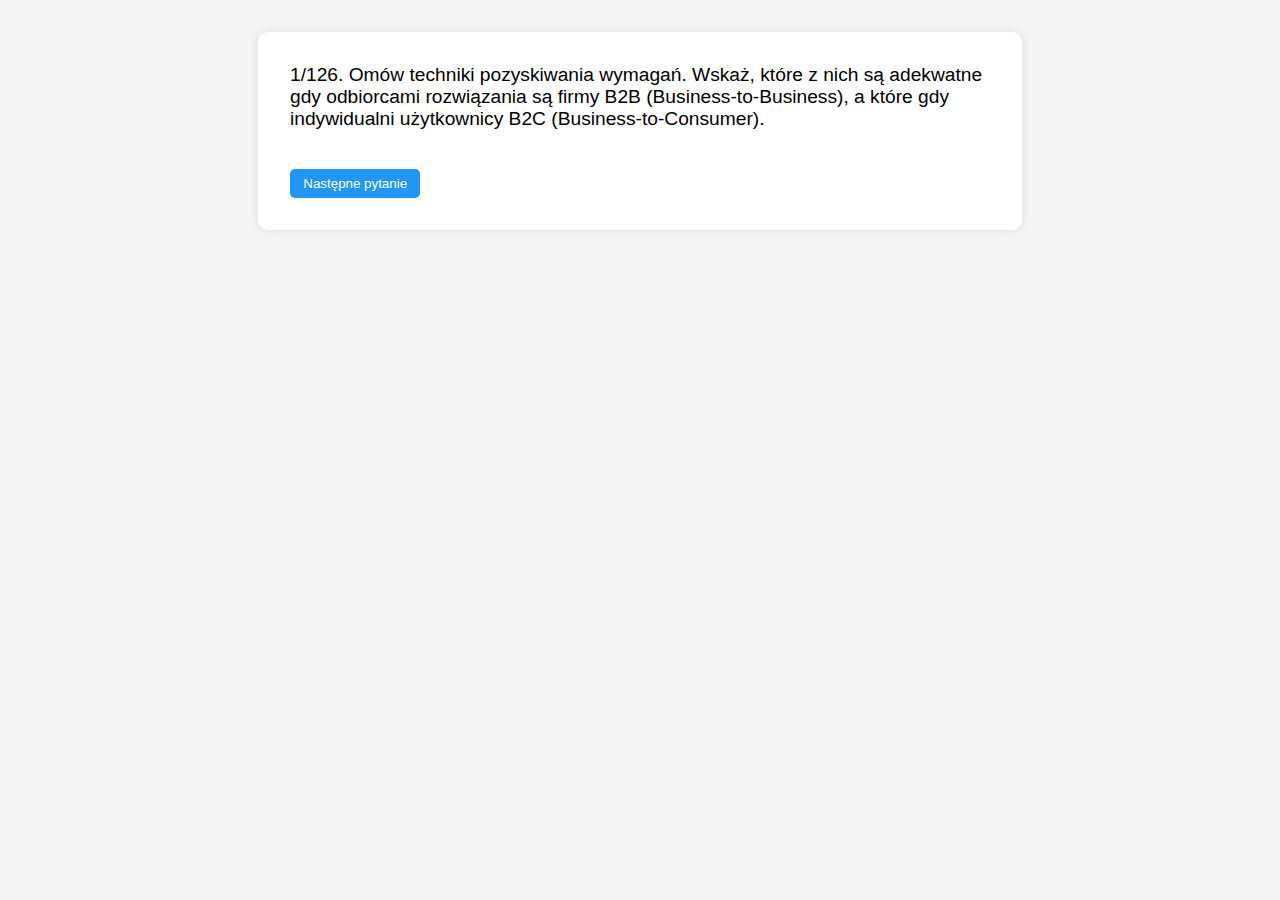
<file: index.html>
<!DOCTYPE html>
<html lang="pl">
<head>
  <meta charset="UTF-8">
  <title>Quiz Dyplomowy - Informatyka</title>
  <style>
    body {
      font-family: Arial, sans-serif;
      margin: 2em;
      background: #f4f4f4;
    }
    .quiz-container {
      background: white;
      padding: 2em;
      border-radius: 10px;
      max-width: 700px;
      margin: auto;
      box-shadow: 0 0 10px rgba(0,0,0,0.1);
    }
    .question {
      font-size: 1.2em;
      margin-bottom: 1em;
    }
    .answers button {
      display: block;
      margin: 0.5em 0;
      padding: 0.6em 1em;
      width: 100%;
      background: #e0e0e0;
      border: none;
      border-radius: 5px;
      cursor: pointer;
      text-align: left;
    }
    .answers button.correct {
      background-color: #a5d6a7;
    }
    .answers button.wrong {
      background-color: #ef9a9a;
    }
    .next-btn, .restart-btn { /* Dodany styl dla przycisku restartu */
      margin-top: 1.5em;
      padding: 0.5em 1em;
      background: #2196f3;
      color: white;
      border: none;
      border-radius: 5px;
      cursor: pointer;
      margin-right: 10px; /* Dodatkowy margines dla przycisków obok siebie */
    }
    #results { /* Styl dla kontenera wyników */
      margin-top: 2em;
      padding: 1em;
      background-color: #e3f2fd;
      border: 1px solid #90caf9;
      border-radius: 5px;
    }
  </style>
</head>
<body>
  <div class="quiz-container" id="quiz-main-container"> <!-- Dodane ID dla łatwiejszego dostępu -->
    <div class="question" id="question">Ładowanie pytania...</div>
    <div class="answers" id="answers"></div>
    <button class="next-btn" id="next-button" onclick="nextQuestion()">Następne pytanie</button>
  </div>

  <script src="questions_formatted.js"></script> <!-- ✔️ Ładowanie definicji pytań -->
  <script>
    let currentQuestionIndex = 0; // Zmieniona nazwa dla jasności
    let score = 0;
    let allowClick = true;
    let questionsArray = []; // Tablica na pytania, może być tasowana

    // Funkcja do tasowania tablicy (Fisher-Yates shuffle)
    function shuffle(array) {
      let currentIndex = array.length, randomIndex;
      while (currentIndex !== 0) {
        randomIndex = Math.floor(Math.random() * currentIndex);
        currentIndex--;
        [array[currentIndex], array[randomIndex]] = [
          array[randomIndex], array[currentIndex]];
      }
      return array;
    }

    function renderQuestion() {
      allowClick = true;
      const questionData = questionsArray[currentQuestionIndex];
      document.getElementById("question").innerText = `${currentQuestionIndex + 1}/${questionsArray.length}. ${questionData.question}`;
      const answersDiv = document.getElementById("answers");
      answersDiv.innerHTML = '';

      const letters = ['A', 'B', 'C', 'D'];
      // Tasowanie kopii odpowiedzi dla każdego pytania
      const shuffledAnswers = shuffle([...questionData.answers]);

      shuffledAnswers.forEach((ans, index) => {
        const btn = document.createElement("button");
        btn.innerText = `${letters[index]}. ${ans.text}`;
        btn.onclick = () => {
          if (!allowClick) return;
          allowClick = false; // Blokuj kolejne kliknięcia po wybraniu odpowiedzi
          
          btn.classList.add(ans.correct ? "correct" : "wrong");
          if (ans.correct) {
            score++;
          } else {
            // Pokaż prawidłową odpowiedź, jeśli użytkownik wybrał błędną
            const allButtons = answersDiv.querySelectorAll("button");
            shuffledAnswers.forEach((correctAnswerData, correctIdx) => {
              if (correctAnswerData.correct) {
                allButtons[correctIdx].classList.add("correct");
              }
            });
          }
          // Automatyczne przejście do następnego pytania po krótkiej chwili lub zostawienie przycisku "Następne pytanie"
          // setTimeout(nextQuestion, 1500); // Opcjonalnie: automatyczne przejście
        };
        answersDiv.appendChild(btn);
      });
       document.getElementById("next-button").style.display = "block"; // Pokaż przycisk "Następne pytanie"
    }

    function nextQuestion() {
      currentQuestionIndex++;
      if (currentQuestionIndex < questionsArray.length) {
        renderQuestion();
      } else {
        showResults();
      }
    }

    function showResults() {
      const quizContainer = document.getElementById("quiz-main-container");
      quizContainer.innerHTML = `<h1>Quiz Zakończony!</h1>
                                 <div id="results">
                                   <p>Twój wynik: ${score} na ${questionsArray.length} (${((score/questionsArray.length)*100).toFixed(2)}%)</p>
                                 </div>
                                 <button class="restart-btn" onclick="restartQuiz()">Rozpocznij od nowa</button>`;
    }

    function restartQuiz() {
      currentQuestionIndex = 0;
      score = 0;
      allowClick = true;
      questionsArray = shuffle([...questions]); // Ponownie tasuj oryginalną listę pytań
      
      // Przywróć pierwotną strukturę HTML quizu
      const quizContainer = document.getElementById("quiz-main-container");
      quizContainer.innerHTML = `
        <div class="question" id="question">Ładowanie pytania...</div>
        <div class="answers" id="answers"></div>
        <button class="next-btn" id="next-button" onclick="nextQuestion()">Następne pytanie</button>
      `;
      renderQuestion();
    }

    window.onload = () => {
      questionsArray = shuffle([...questions]); // Tasuj pytania na samym początku
      renderQuestion();
    };
  </script>
</body>
</html>
</file>
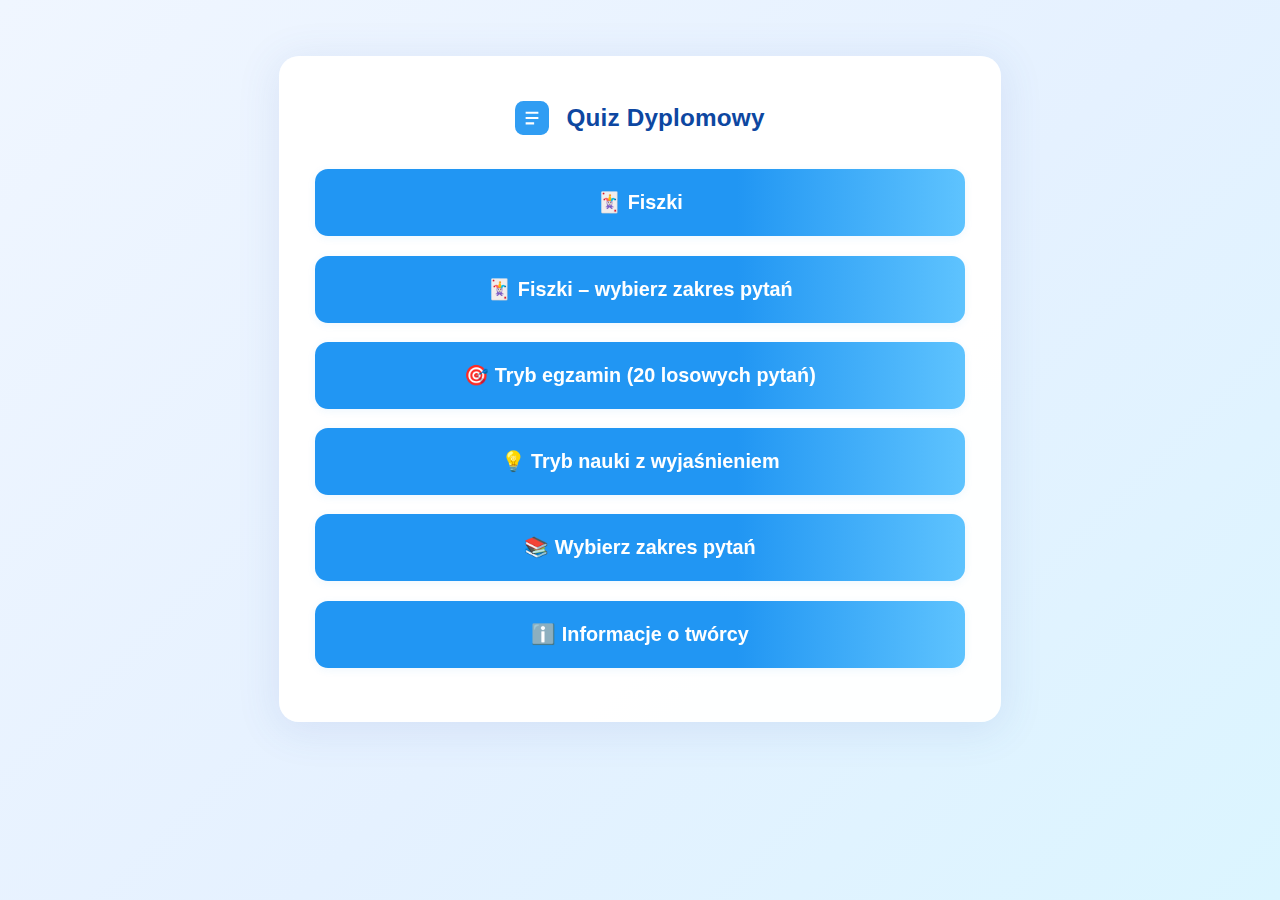
<file: desktop.html>
<!DOCTYPE html>
<html lang="pl">
<head>
  <meta charset="UTF-8">
  <meta name="viewport" content="width=device-width, initial-scale=1.0">
  <title>Quiz Dyplomowy – Informatyka (Wersja PC)</title>
  <link rel="stylesheet" href="style_desktop.css">
</head>
<body>
  <div id="menu" class="menu">
    <div class="title">
      <svg fill="none" viewBox="0 0 32 32">
        <rect width="32" height="32" rx="8" fill="#2196f3"/>
        <path d="M10 10h12v2H10zm0 5h12v2H10zm0 5h8v2h-8z" fill="#fff"/>
      </svg>
      Quiz Dyplomowy
    </div>
    <button onclick="startFlashcardsMode()">🃏 Fiszki</button>
    <button onclick="showRangeSelectionFlashcards()">🃏 Fiszki – wybierz zakres pytań</button>
    <button onclick="startExamMode()">🎯 Tryb egzamin (20 losowych pytań)</button>
    <button onclick="startLearningMode()">💡 Tryb nauki z wyjaśnieniem</button>
    <button onclick="showRangeSelection()">📚 Wybierz zakres pytań</button>
    <button onclick="showAuthorInfo()">ℹ️ Informacje o twórcy</button>
  </div>

  <div id="quiz-main-container" class="quiz-container" style="display:none"></div>
  <div id="flashcard-container" class="flashcard-container" style="display:none"></div>
  <div id="range-container" class="range-container" style="display:none"></div>

  <script src="questions_formatted.js"></script>
  <script src="quiz-core.js"></script>
  <script src="desktop.js"></script>

  <div id="author-modal" class="author-modal-bg" style="display:none;">
    <div class="author-modal-card">
      <button class="author-modal-close" onclick="hideAuthorInfo()" title="Zamknij">✖</button>
      <div class="author-modal-title">
        <svg style="vertical-align:middle;width:1.6em;height:1.6em;margin-bottom:-4px" viewBox="0 0 32 32" fill="none">
          <rect width="32" height="32" rx="8" fill="#2196f3"/>
          <path d="M10 10h12v2H10zm0 5h12v2H10zm0 5h8v2h-8z" fill="#fff"/>
        </svg>
        <span>Informacje o twórcy</span>
      </div>
      <div class="author-modal-content">
        <b>Autor:</b> Szymon Piotr BŁAWAT<br>
        <b>Email:</b> <a href="mailto:gdx161056@student.gdansk.merito.pl">gdx161056@student.gdansk.merito.pl</a><br>
        <b>Email:</b> <a href="mailto:szymon.bawat@gmail.com">szymon.bawat@gmail.com</a><br>
        <b>ID:</b> Szymon 70406<br>
        <b>Grupa:</b> INLN6 (hybryda)<br>
        <b>Licencjat:</b> Aplikacje mobilne i bazy danych<br>
        <b>Uniwersytet:</b> Uniwersytet WSB Merito Gdańsk<br>
        <b>GitHub:</b> <a href="https://github.com/wolfgangxxiii/quiz" target="_blank">wolfgangxxiii/quiz</a>
      </div>
    </div>
  </div>
</body>
</html>
</file>
<file: style_desktop.css>
/* General body styles */
html, body { 
  height: 100%; 
  margin: 0; 
  padding: 0; 
  box-sizing: border-box; 
}
body {
  min-height: 100vh;
  background: linear-gradient(135deg, #f0f6ff 0%, #e5f1ff 55%, #dbf5ff 100%);
  font-family: 'Segoe UI', Arial, sans-serif;
  color: #18304b;
  letter-spacing: 0.01em;
  font-size: 18px;
  margin: 0;
  padding: 20px;
  transition: background .3s;
  /* NIE używamy flexa na body! */
}

@media (prefers-color-scheme: dark) {
  body {
    background: linear-gradient(135deg, #172230 0%, #20324e 100%);
    color: #f8fafb;
  }
}

/* Główne kontenery */
.menu, .quiz-container, .flashcard-container, .range-container {
  background: rgba(255,255,255,0.97);
  padding: 2.5em 2em;
  border-radius: 20px;
  max-width: 650px;
  margin: 2em auto; 
  box-shadow: 0 6px 40px 4px rgba(64,96,180,0.1), 0 0px 0px #fff;
  width: 100%;
  min-width: 500px; 
  min-height: 400px; 
  display: flex;
  flex-direction: column;
  justify-content: flex-start;
  position: relative;
  animation: fadein .5s;
  /* NIE używamy max-height, overflow-y: auto */
}

@keyframes fadein { 
  from { opacity: 0; transform: translateY(40px); } 
  to { opacity:1; transform: translateY(0); } 
}

.title {
  text-align: center;
  font-size: 1.35em; 
  font-weight: 700;
  margin-bottom: 1em; 
  display: flex;
  justify-content: center;
  align-items: center;
  gap: .7em;
  color: #0d47a1;
}
.title svg { 
  height: 1.4em; 
  width: 1.4em; 
  opacity: .93; 
  vertical-align: middle;
}

@media (prefers-color-scheme: dark) {
  .title { color: #90caf9;}
  .menu, .quiz-container, .flashcard-container, .range-container { background: #233354e6;}
}

.progress { 
  text-align: center; 
  margin-bottom: 1em; 
  font-size: 1.05em; 
  color: #2196f3; 
  font-weight: bold; 
}
.question { 
  font-size: 1.15em; 
  margin-bottom: 1.2em; 
  min-height: 50px; 
  text-align: center; 
  font-weight: 500; 
}

/* Buttons and interactive elements */
.menu button, .range-container button, .answers button, 
.next-btn, .restart-btn, .back-btn, .show-explanation-btn, 
.flashcard-nav button {
  margin: .5em 0;
  padding: 1.1em 1em;
  font-size: 1.1em; 
  border: none;
  border-radius: 13px;
  background: linear-gradient(90deg, #2196f3 65%, #5ec3fe 100%);
  color: #fff;
  cursor: pointer;
  font-weight: 600;
  width: 100%;
  box-shadow: 0 2px 8px rgba(33,150,243,0.08);
  transition: background .13s, transform .07s, box-shadow .15s;
  will-change: transform;
  outline: none;
  position: relative;
  user-select: none;
  -webkit-tap-highlight-color: rgba(33,150,243,0.2); 
  display: block;
}

.answers button {
  background: linear-gradient(90deg,#e3ebf7 65%,#d5f7e6 100%);
  color: #164e33;
  font-weight: 500;
  border: 1.5px solid #d3e4f7;
  box-shadow: 0 2px 8px rgba(38,198,218,0.02);
  margin: 0.5em 0; 
  font-size: 1.05em; 
}

.menu button:hover, .range-container button:hover, .answers button:hover,
.next-btn:hover, .restart-btn:hover, .back-btn:hover, 
.show-explanation-btn:hover, .flashcard-nav button:hover {
  background: linear-gradient(90deg, #1e88e5 65%, #4fc3f7 100%); 
  box-shadow: 0 4px 12px rgba(33,150,243,0.15);
}

.answers button:active, .menu button:active, .range-container button:active, 
.next-btn:active, .restart-btn:active, .back-btn:active, 
.show-explanation-btn:active, .flashcard-nav button:active {
  background: linear-gradient(90deg, #1565c0 70%, #27b7f5 100%);
  color: #e3f7ff;
  transform: scale(0.98); 
  box-shadow: 0 1px 1px #1565c055;
}

.answers button.correct {
  background: linear-gradient(92deg, #6fe783 80%, #eafef4 100%);
  color: #184d1c; border: 1.7px solid #21b04c;
  font-weight: bold;
  box-shadow: 0 4px 24px #77fdaf44;
}
.answers button.wrong {
  background: linear-gradient(92deg, #ffb4b4 80%, #fff2f2 100%);
  color: #810e0e; border: 1.6px solid #c60000;
  box-shadow: 0 4px 14px #ffb4b455;
}

.next-btn, .restart-btn, .back-btn, .show-explanation-btn, .flashcard-nav button {
  margin-top: 1.3em;
  margin-bottom: 0; /* Adjusted from original to ensure it's not 0 for all */
  background: linear-gradient(90deg, #2196f3 70%, #7fdcff 100%);
  font-weight: 700;
  color: #fff;
  border: none;
  box-shadow: 0 2px 10px rgba(33,150,243,0.08);
}
.next-btn, .restart-btn, .show-explanation-btn { margin-bottom: .5em; } /* Add some bottom margin */

.flashcard-nav { display: flex; gap: 1em; margin-top: 1.2em; }
.flashcard-nav button { flex: 1 1 0; margin: 0; background: linear-gradient(90deg,#24c6bc 60%, #43e97b 100%);}
.flashcard-nav button[disabled] { opacity: 0.36; background: #c8d1d9; color: #888; cursor: not-allowed;}

.back-btn { background: linear-gradient(90deg, #ef5350 50%, #ffc371 100%); color: #fff; margin-top: 1.1em;}

#results { 
  margin-top: 1.5em; 
  padding: 1.2em 1em; 
  background-color: #e3f2fd;
  border: 1.3px solid #90caf9; 
  border-radius: 11px; 
  text-align: center; 
  font-size: 1.2em; 
  color: #134980;
}
#results .next-btn { margin-top: 0.8em; } /* Specific adjustment for button in results */

@media (prefers-color-scheme: dark) {
  #results { background: #222f4e; border-color:#314e7e; color:#b3eaff;}
  .answers button { color: #e8fff6;}
  .answers button { background: linear-gradient(90deg,#3a4565 65%,#335c45 100%); border-color: #5ae5b2;}
  .answers button.correct { background: linear-gradient(92deg, #4fd773 80%, #234c34 100%); color: #e2ffe3; }
  .answers button.wrong { background: linear-gradient(92deg, #ff9a9a 80%, #5e2438 100%); color: #ffd6d6; }
}

.flashcard-question { 
  font-size: 1.18em; 
  min-height: 60px; 
  margin-bottom: 1.3em; 
  text-align: center; 
}
.flashcard-answer { 
  margin: .5em 0 1.3em 0; 
  padding: 1.1em; 
  background: #f1ffe8;
  border: 1.5px solid #b2dfdb; 
  border-radius: 11px; 
  color: #317431;
  font-size: 1.05em; 
  text-align: center; 
  box-shadow: 0 2px 9px #b1fdb155;
}

@media (prefers-color-scheme: dark) {
  .flashcard-answer { background: #234c34; color: #bef7b6; border-color: #55cf7e;}
}

.category-list {
  display: flex;
  flex-direction: column;
  gap: .7em; 
  margin-bottom: 1em; 
}
.category-list label {
  font-size: 1.05em; 
  padding: 0.3em 0;
  display: block;
  cursor: pointer; 
}
.category-list input[type="radio"] { 
  margin-right: 10px; 
  accent-color: #2196f3;
  vertical-align: middle; 
}

/* Styles for title inside range-container (from desktop.js innerHTML) */
.range-container .title {
  text-align: center;
  font-size: 1.25em;
  font-weight: 600;
  margin-bottom: 1em;
  color: #0d47a1; 
}
@media (prefers-color-scheme: dark) {
  .range-container .title {
    color: #90caf9; 
  }
}


.author-modal-bg {
  position: fixed;
  left: 0; top: 0; width: 100vw; height: 100vh;
  background: rgba(16, 32, 64, 0.25);
  z-index: 9999;
  display: flex;
  align-items: center;
  justify-content: center;
  animation: fadein 0.22s;
}
.author-modal-card {
  background: #f5fbff;
  color: #134980;
  border-radius: 17px;
  box-shadow: 0 12px 54px 2px #2976d244, 0 1px 0 #fff;
  padding: 2em 1.7em 1.7em 1.7em;
  min-width: 285px;
  max-width: 98vw;
  max-height: 95vh;
  overflow-y: auto;
  position: relative;
  animation: modalfadein .3s cubic-bezier(.53,.21,.44,1.08);
}
.author-modal-title {
  display: flex;
  gap: 0.6em;
  align-items: center;
  justify-content: flex-start;
  font-weight: 700;
  font-size: 1.18em;
  color: #1565c0;
  margin-bottom: 1.2em;
}
.author-modal-close {
  position: absolute;
  top: 15px;
  right: 14px;
  background: none;
  border: none;
  color: #1976d2;
  font-size: 1.35em;
  cursor: pointer;
  transition: color 0.13s;
  border-radius: 50%;
  width: 2em; height: 2em;
  line-height: 2em;
  text-align: center;
}
.author-modal-close:hover {
  background: #e3f2fd;
  color: #ef5350;
}
.author-modal-content {
  font-size: 1.05em;
  line-height: 1.7;
}
.author-modal-content a {
  color: #1976d2;
  text-decoration: underline dotted;
  transition: color 0.17s;
}
.author-modal-content a:hover {
  color: #ef5350;
}
@media (prefers-color-scheme: dark) {
  .author-modal-card {
    background: #232e48;
    color: #e3ecfd;
    box-shadow: 0 10px 44px 2px #2196f377;
  }
  .author-modal-title { color: #90caf9; }
  .author-modal-close { color: #90caf9; }
  .author-modal-close:hover { background:#1c253b; color: #ef9a9a;}
  .author-modal-content a { color: #90caf9; }
  .author-modal-content a:hover { color: #ffc371; }
}
@keyframes modalfadein {
  from { opacity: 0; transform: translateY(60px) scale(.98);}
  to   { opacity: 1; transform: translateY(0) scale(1);}
}
</file>
